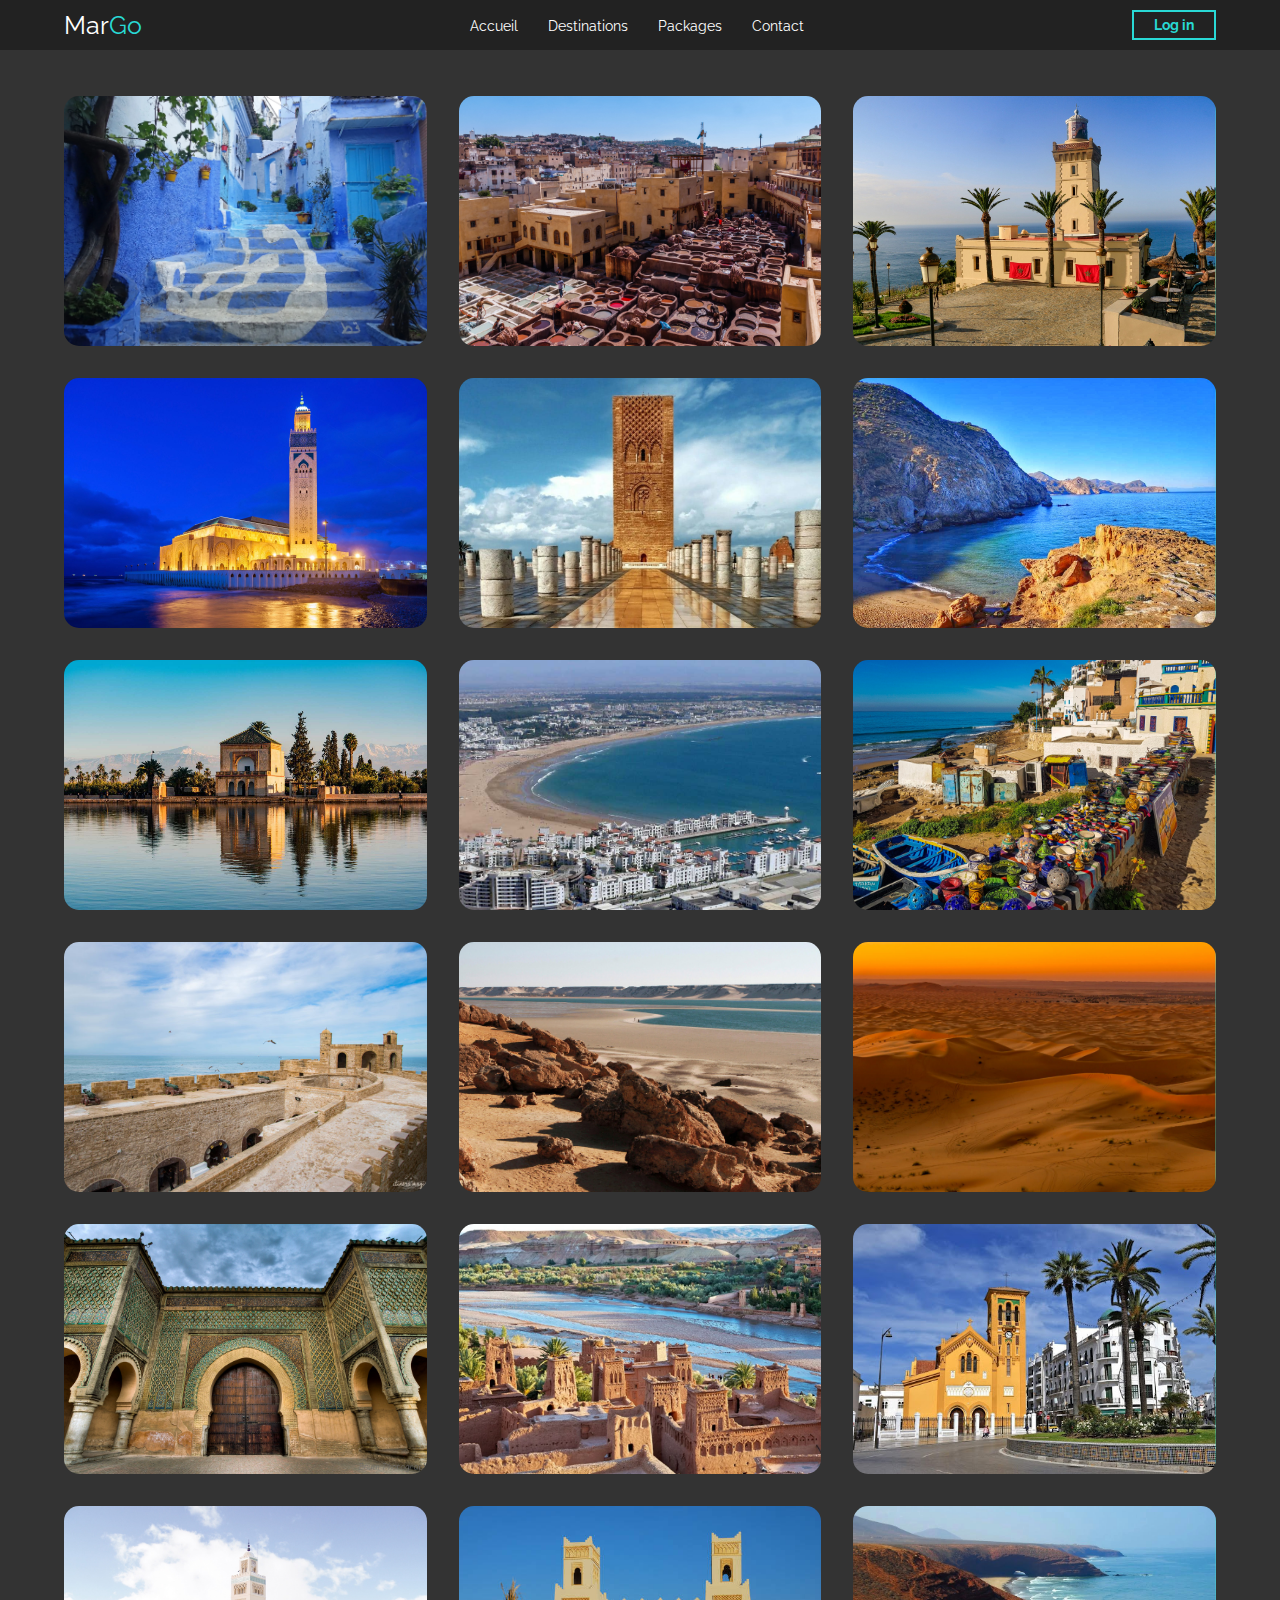
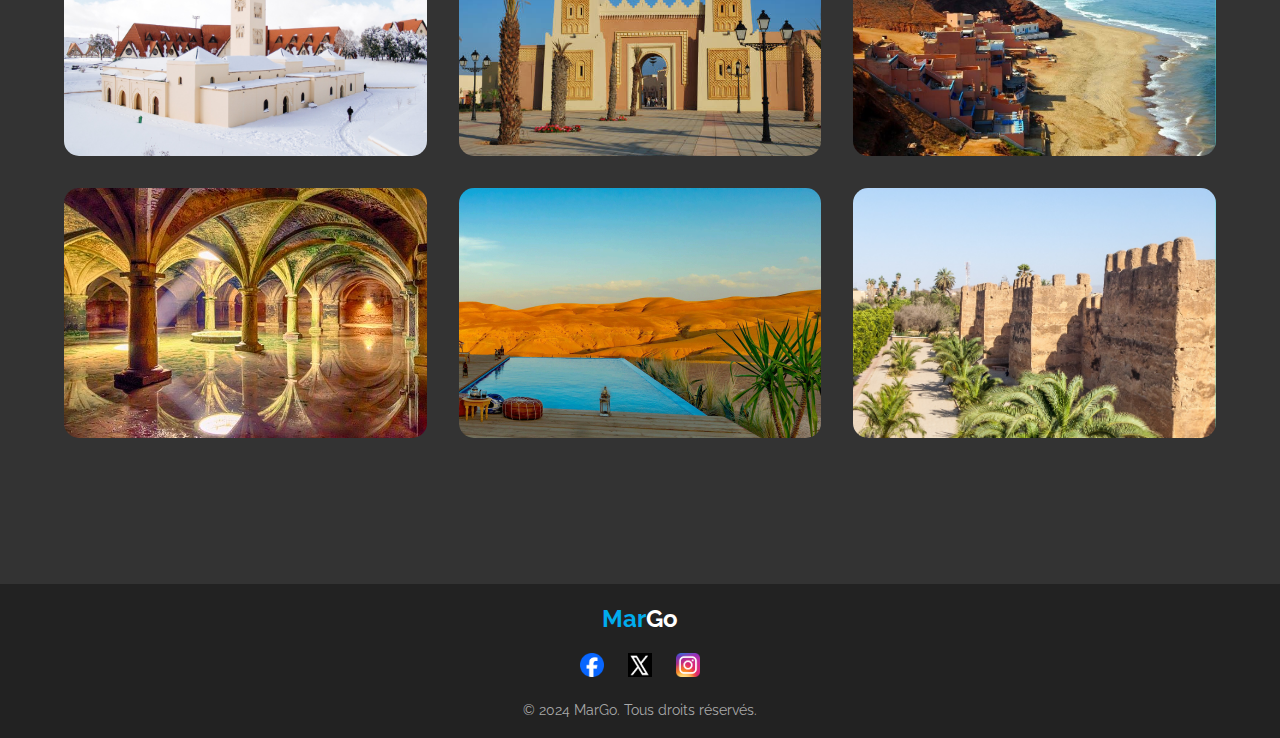
<file: HTML/Destinations.html>
<!DOCTYPE html>
<html lang="en">
<head>
    <meta charset="UTF-8">
    <meta name="viewport" content="width=device-width, initial-scale=1.0">
    <title>Destinations</title>

    <!-- CSS  -->
    <link rel="stylesheet" href="../CSS/style.css">
    <link rel="stylesheet" href="../CSS/Destinations.css">
</head>
<body>
    <header>
        <div class="logo">
            <a href="../index.html"> <span>Mar</span>Go</a>
        </div>
        <ul class="menu">
            <li><a href="../index.html">Accueil</a></li>
            <li><a href="#">Destinations</a></li>
            <li><a href="Packages.html">Packages</a></li>
            <li><a href="Contact.html">Contact</a></li>
        </ul>
        <a href="Login.html" class="btn-login">Log in</a>
    </header>
    <section id="Destinations">
        <div class="content">
         <div class="box">
         <img src="../Images/chefchaouen.webp" alt="" >
         <div class="content">
             <div>
                  <h4>Chefchaouen</h4>
                  <p>Chefchaouen, perchée à flanc de montagne, charme les voyageurs avec ses maisons aux façades bleues et blanches,
                  donnant l'impression de se promener dans un rêve baigné d'azur</p>
             </div>
         </div>
        </div>
        <div class="box">
         <img src="../Images/fez.jpg" alt="" >
         <div class="content">
             <div>
                  <h4>Fès</h4>
                  <p>L’une des plus anciennes villes impériales du Maroc, fondée au VIIIe siècle,
                     est  offrant un voyage captivant à travers le temps</p>
             </div>
         </div>
        </div>
        <div class="box">
         <img src="../Images/Tangier2.jpg" alt="" >
         <div class="content">
             <div>
                  <h4>Tanger</h4>
                  <p>Ville dynamique où passé et présent se mêlent harmonieusement,
                   ses trésors d'architecture hispano-mauresque et artisanat avec festivals animés et créations modernes</p>
             </div>
         </div>
        </div>
        <div class="box">
         <img src="../Images/casablanca jpg.jpg" alt="" >
         <div class="content">
             <div>
                  <h4>Casablanca</h4>
                  <p>Capitale économique du Maroc, séduit par son mélange de modernité et historique,
                 avec des sites emblématiques tels que la mosquée Hassan II et la corniche atlantique</p>
             </div>
         </div>
        </div>
        <div class="box">
         <img src="../Images/Rabat.jpg" alt="" >
         <div class="content">
             <div>
                  <h4>Rabat</h4>
                  <p>Capitale du Maroc, charme avec ses sites historiques comme la tour Hassan et le mausolée Mohammed V,
                      tout en offrant des plages pittoresques et des jardins luxuriants</p>
             </div>
         </div>
        </div>
        <div class="box">
         <img src="../Images/Hoceima.jpg" alt="" >
         <div class="content">
             <div>
                  <h4>Hoceima</h4>
                  <p>Sur la côte méditerranéenne du Maroc, est réputée pour ses plages immaculées
                    ,eaux cristallines et paysages montagneux</p>
             </div>
         </div>
        </div>
        <div class="box">
         <img src="../Images/Marrakech.jpg" alt="" >
         <div class="content">
             <div>
                  <h4>Marrakech</h4>
                  <p>Surnommée la Ville Rouge, est une destination touristique prisée pour ses souks animés
                    , ses riads traditionnels, et ses monuments emblématiques</p>
             </div>
         </div>
        </div>
        <div class="box">
         <img src="../Images/Aga.jpeg" alt="" >
         <div class="content">
             <div>
                  <h4>Agadir</h4>
                  <p>Célèbre pour ses plages ensoleillées, cette destination marocaine offre une ambiance détendue,
                     des marchés animés et des complexes hôteliers modernes</p>
             </div>
         </div>
        </div>
        <div class="box">
         <img src="../Images/Taghazout.jpg" alt="" >
         <div class="content">
             <div>
                  <h4>Taghazout</h4>
                  <p>Un village de pêcheurs marocain devenu paradis des surfeurs, séduit par ses plages immaculées,
                  ses spots de surf renommés, et son ambiance décontractée</p>
             </div>
         </div>
        </div>
        <div class="box">
         <img src="../Images/Essaouira.jpg" alt="" >
         <div class="content">
             <div>
                  <h4>Essaouira</h4>
                  <p>Une charmante ville côtière du Maroc, est célèbre pour sa médina fortifiée, son port animé,
                 et ses plages venteuses idéales pour le kitesurf</p>
             </div>
         </div>
        </div>
        <div class="box">
         <img src="../Images/Dakhla.jpg" alt="" >
         <div class="content">
             <div>
                  <h4>Dakhla</h4>
                  <p>Située entre l'océan Atlantique et le désert du Sahara, est réputée pour ses lagunes paradisiaques,
                     ses spots de kitesurf de renommée mondiale, et ses paysages naturels époustouflants.</p>
             </div>
         </div>
        </div>
        <div class="box">
         <img src="../Images/Merzouga.jpg" alt="" >
         <div class="content">
             <div>
                  <h4>Merzouga</h4>
                  <p>Aux portes du désert du Sahara, est célèbre pour ses vastes dunes de sable doré
                 , offrant des expériences de randonnées à dos de chameau et des nuits étoilées en campement berbère</p>
             </div>
         </div>
        </div>
        <div class="box">
         <img src="../Images/Meknes.jpg" alt="" >
         <div class="content">
             <div>
                  <h4>Meknès</h4>
                  <p>Une des villes impériales du Maroc, est connue pour ses monuments historiques majestueux
                     , ses remparts, et ses vastes portes, notamment Bab Mansour</p>
             </div>
         </div>
        </div>
        <div class="box">
         <img src="../Images/Ourzazate.jpg" alt="" >
         <div class="content">
             <div>
                  <h4>Ouarzazate</h4>
                  <p>Surnommée la Porte du désert, est célèbre pour ses kasbahs historiques
                 , ses studios de cinéma renommés et ses paysages désertiques époustouflants attirant cinéastes et aventuriers</p>
             </div>
         </div>
        </div>
        <div class="box">
         <img src="../Images/Tetouan.jpg" alt="" >
         <div class="content">
             <div>
                  <h4>Tetouan</h4>
                  <p>Située aux montagnes du Rif, elle est connue pour sa médina
                 , son architecture andalouse et ses plages méditerranéennes attrayantes</p>
             </div>
         </div>
        </div>
        <div class="box">
         <img src="../Images/Ifrane.jpg" alt="" >
         <div class="content">
             <div>
                  <h4>Ifrane</h4>
                  <p>Souvent appelée la Suisse marocaine, est réputée pour ses paysages alpins
                 , son architecture européenne, et ses hivers enneigés</p>
             </div>
         </div>
        </div>
        <div class="box">
         <img src="../Images/saidia.jpg" alt="" >
         <div class="content">
             <div>
                  <h4>Saidia</h4>
                  <p>Surnommée la Perle Bleue, est célèbre pour ses longues plages de sable fin
                    , ses eaux turquoise de la Méditerranée et ses nombreuses activités nautiques et estivales</p>
             </div>
         </div>
        </div>
        <div class="box">
         <img src="../Images/sidi ifni.jpg" alt="" >
         <div class="content">
             <div>
                  <h4>Sidi Ifni</h4>
                  <p>Un paisible village côtier marocain, charme par ses plages sauvages
                 , ses falaises escarpées et son architecture art déco, héritée de l'époque coloniale espagnole</p>
             </div>
         </div>
        </div>
        <div class="box">
            <img src="../Images/El jadida.jpg" alt="" >
            <div class="content">
                <div>
                     <h4>El jadida</h4>
                     <p>Une ville côtière du Maroc réputée pour ses plages pittoresques et son architecture portugaise distinctive.
                         Elle offre une atmosphère paisible avec une riche histoire et des sites culturels fascinants</p>
                </div>
            </div>
        </div>
        <div class="box">
            <img src="../Images/Desert d'agafay.jpg" alt="" >
            <div class="content">
                <div>
                     <h4> Desert d'Agafay</h4>
                     <p>Près de Marrakech, offre des paysages rocailleux saisissants et des expériences uniques comme le trekking et les nuits sous les étoiles.</p>
                </div>
            </div>
        </div>
        <div class="box">
            <img src="../Images/Taroudant.jpg" alt="" >
            <div class="content">
                <div>
                     <h4>Taroudant</h4>
                     <p>Une charmante ville marocaine entourée de remparts historiques,
                         célèbre pour ses marchés animés et son artisanat local</p>
                </div>
            </div>
        </div>
     </div>
     </section>

     <footer>
        <div class="footer-container">
            <div class="footer-logo">
                <a href="index.html"> <span>Mar</span>Go</a>
            </div>
            <div class="footer-social">
                <a href="#"><img src="../Images/Facebookpng.png" alt="Facebook"></a>
                <a href="#"><img src="../Images/Twitterlogo.png" alt="Twitter"></a>
                <a href="#"><img src="../Images/Instagrampng.png" alt="Instagram"></a>
            </div>
            <p class="footer-text">&copy; 2024 MarGo. Tous droits réservés.</p>
        </div>
    </footer>
</body>
</html>
</file>
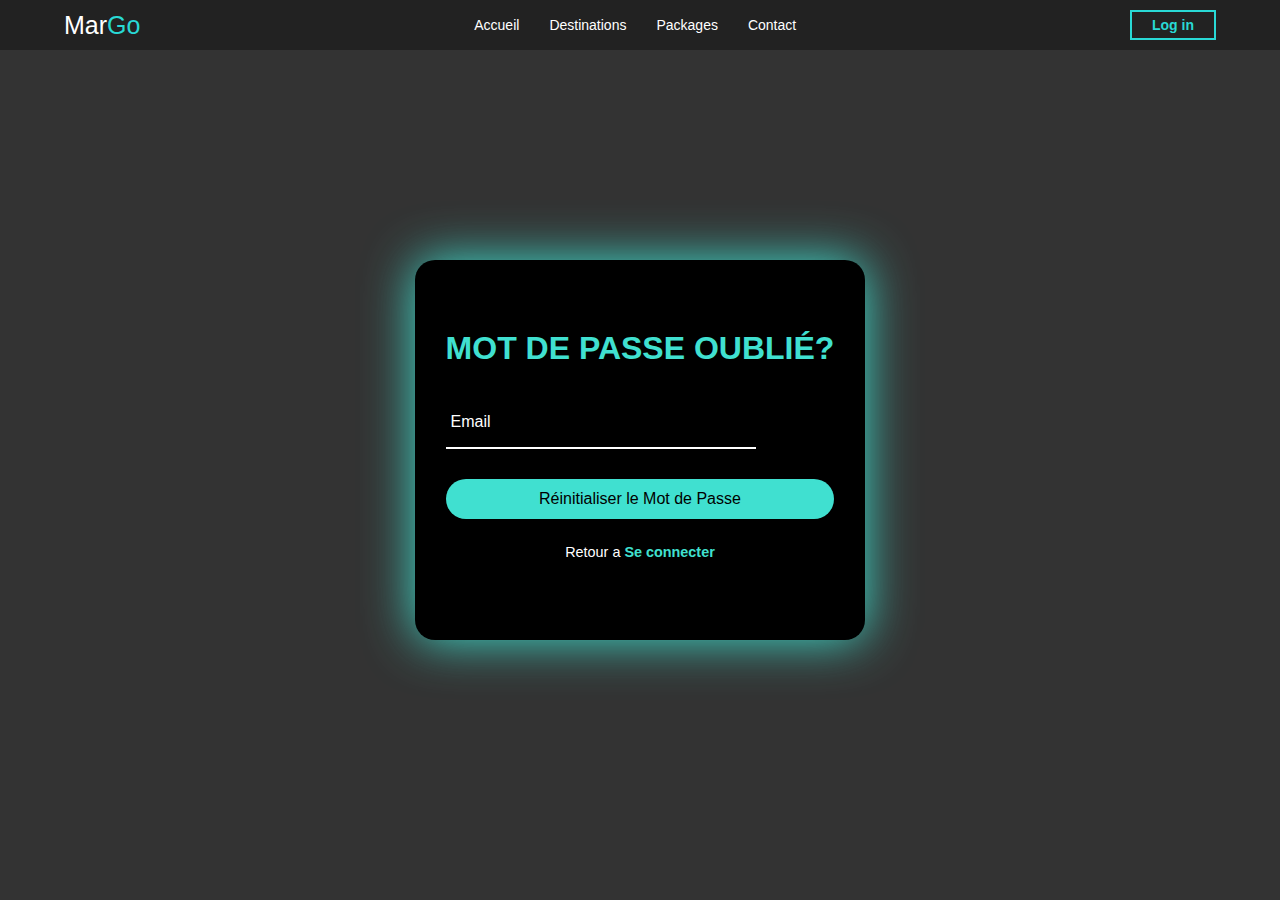
<file: HTML/ForgotPassword.html>
<!DOCTYPE html>
<html lang="en">
<head>
    <meta charset="UTF-8">
    <meta name="viewport" content="width=device-width, initial-scale=1.0">
    <title>Forgot Password</title>

    <!-- CSS  -->
    <link rel="stylesheet" href="../CSS/style.css">
    <link rel="stylesheet" href="../CSS/ForgotPassword.css">
</head>
<body>
    <header>
        <div class="logo">
            <a href="../index.html"> <span>Mar</span>Go</a>
        </div>
        <ul class="menu">
            <li><a href="../index.html">Accueil</a></li>
            <li><a href="Destinations.html">Destinations</a></li>
            <li><a href="Packages.html">Packages</a></li>
            <li><a href="Contact.html">Contact</a></li>
        </ul>
        <a href="Login.html" class="btn-login">Log in</a>
    </header>
    <section>
        <div class="login-box">
            <form action="#">
                <h2>MOT DE PASSE OUBLIÉ?</h2>
                <div class="input-box">
                    <span class="icon"></span>
                    <input type="email" name="email" required>
                    <label>Email</label>
                </div>
                <button type="submit">Réinitialiser le Mot de Passe</button>
                <div class="register-link">
                    <p> Retour a <a href="Login.html"> Se connecter </a></p>
                </div>
            </form>
        </div>
    </section>
</body>
</html>
</file>
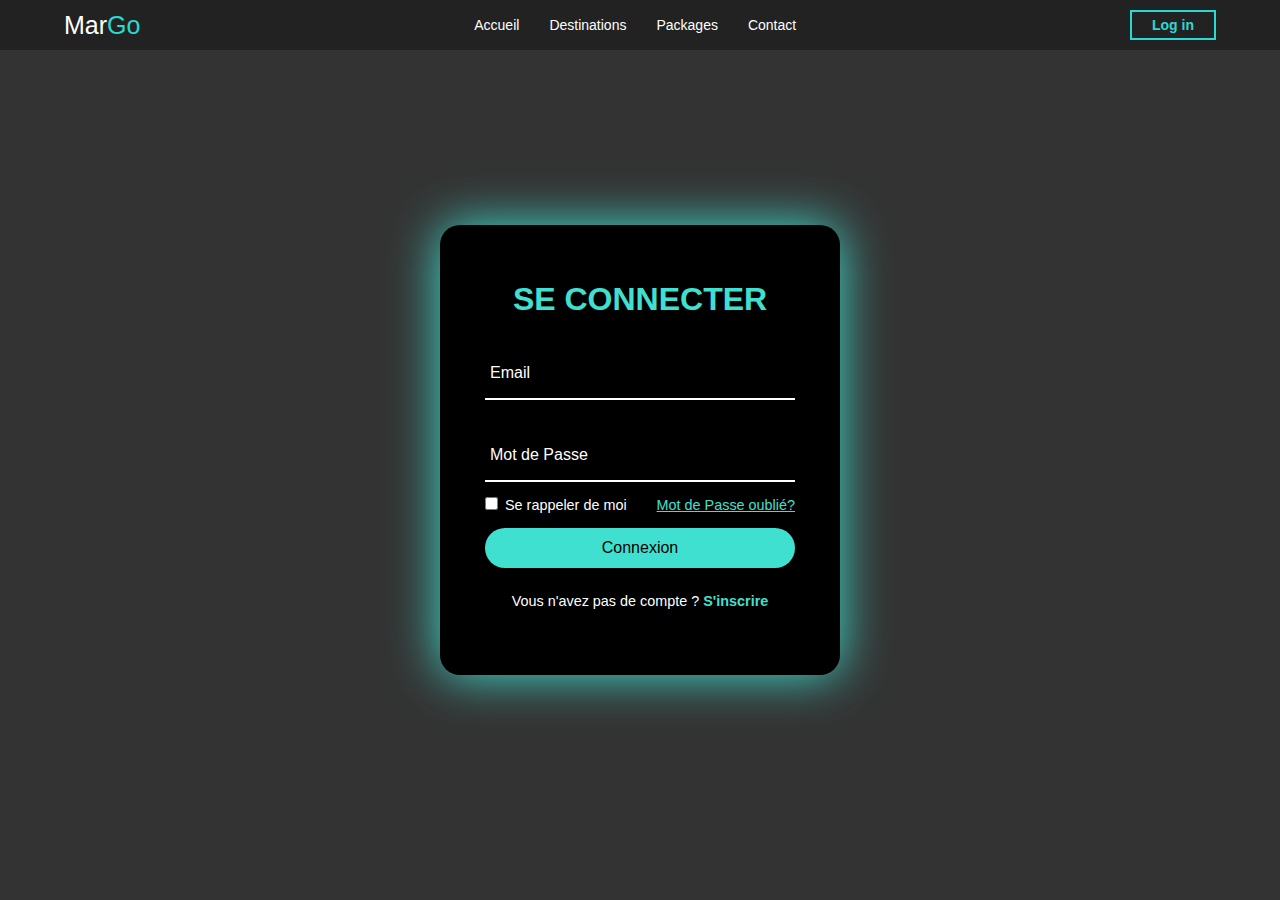
<file: HTML/Login.html>
<!DOCTYPE html>
<html lang="en">
<head>
    <meta charset="UTF-8">
    <meta name="viewport" content="width=device-width, initial-scale=1.0">
    <title>Login</title>

    <!-- CSS  -->
    <link rel="stylesheet" href="../CSS/style.css">
    <link rel="stylesheet" href="../CSS/Login.css">
</head>
<body>
    <header>
        <div class="logo">
            <a href="../index.html"> <span>Mar</span>Go</a>
        </div>
        <ul class="menu">
            <li><a href="../index.html">Accueil</a></li>
            <li><a href="Destinations.html">Destinations</a></li>
            <li><a href="Packages.html">Packages</a></li>
            <li><a href="Contact.html">Contact</a></li>
        </ul>
        <a href="#" class="btn-login">Log in</a>
    </header>
    <section>
        <div class="login-box">
            <form action="#">
                <h2>SE CONNECTER</h2>
                <div class="input-box">
                    <span class="icon"></span>
                    <input type="email" name="email" required>
                    <label>Email</label>
                </div>
                <div class="input-box">
                    <span class="icon"></span>
                    <input type="password" name="password" required>
                    <label>Mot de Passe</label>
                </div>
                <div class="remember-forgot">
                    <label>
                        <input type="checkbox" name="remember">
                       Se rappeler de moi
                    </label>
                    <a href="ForgotPassword.html">Mot de Passe oublié?</a>
                </div>
                <button type="submit">Connexion</button>
                <div class="register-link">
                    <p> Vous n'avez pas de compte ? <a href="SignUp.html">S'inscrire</a></p>
                </div>
            </form>
        </div>
    </section>
</body>
</html>
</file>
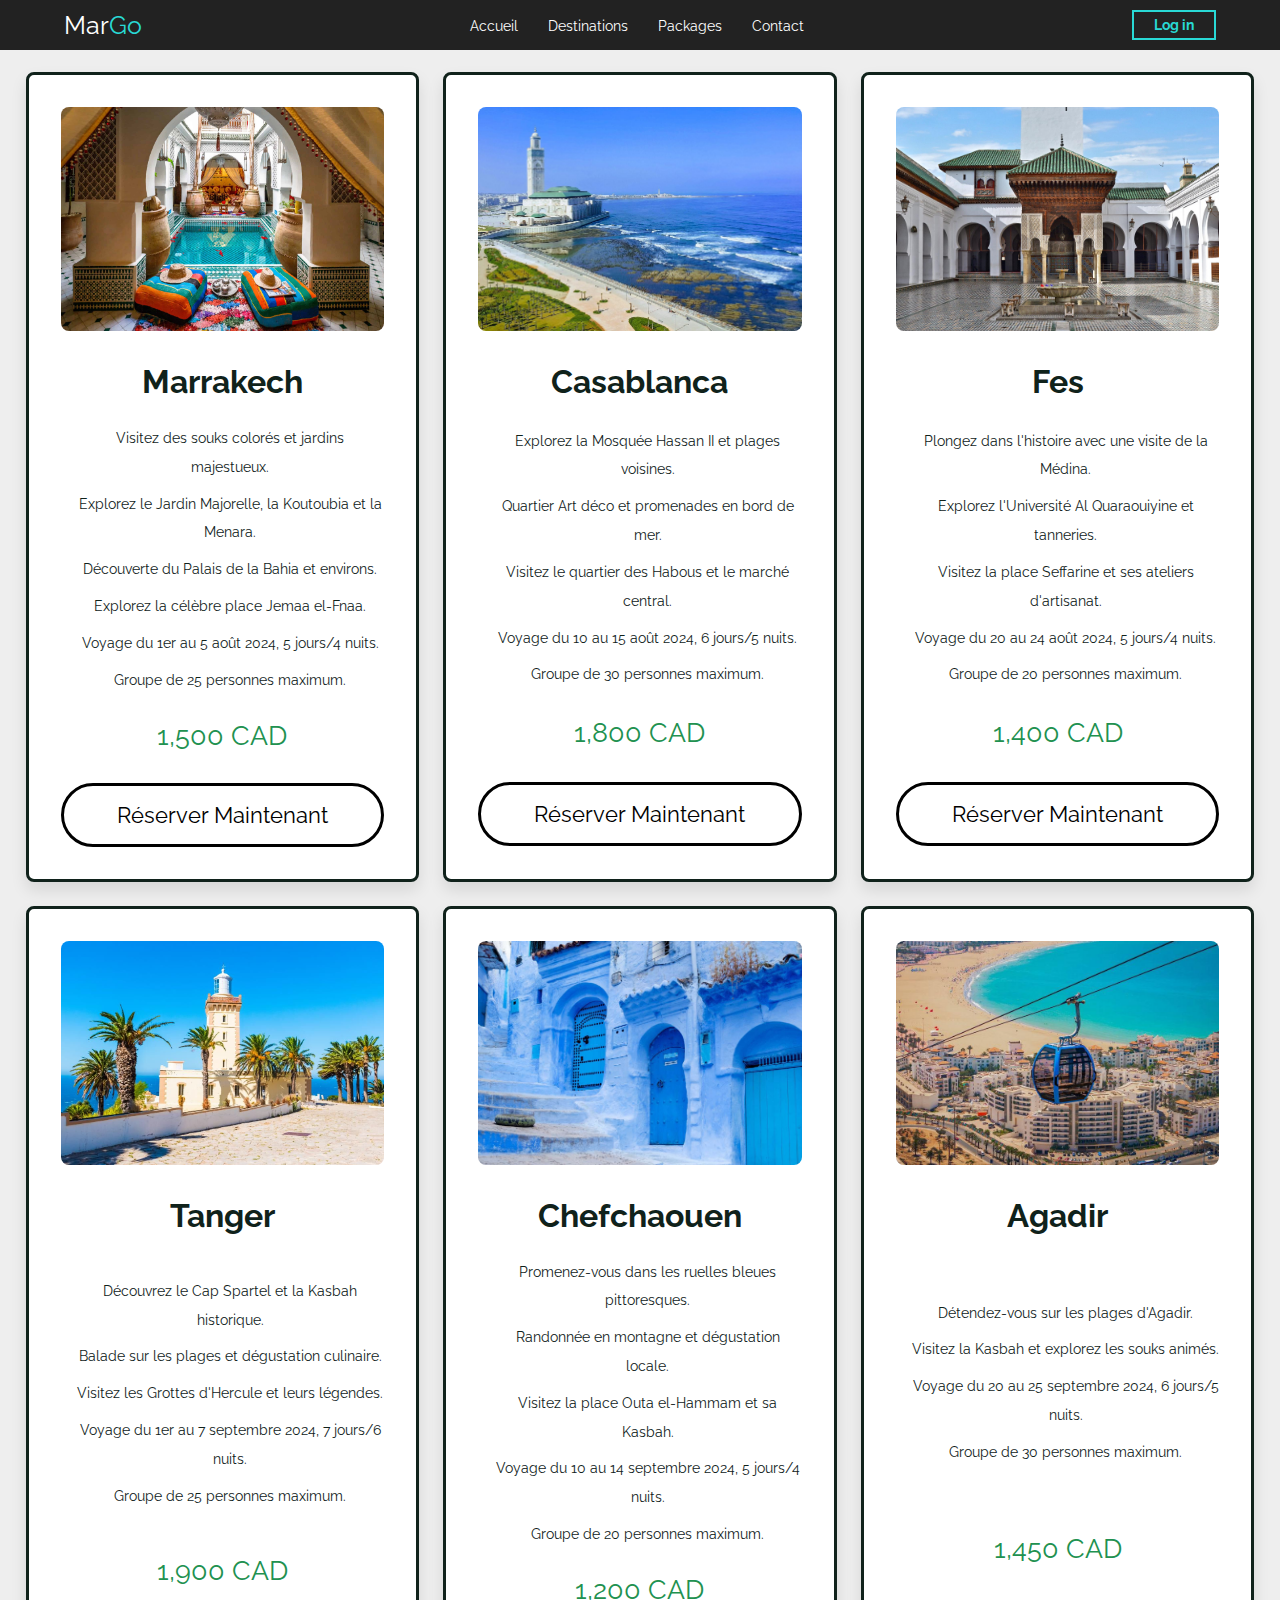
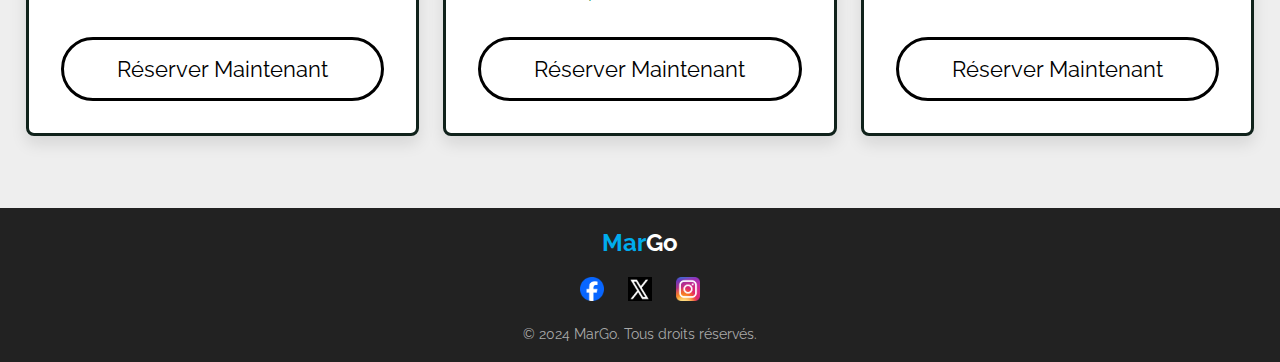
<file: HTML/Packages.html>
<!DOCTYPE html>
<html lang="en">
<head>
    <meta charset="UTF-8">
    <meta name="viewport" content="width=device-width, initial-scale=1.0">
    <title>Packages</title>

    <!-- CSS  -->
    <link rel="stylesheet" href="../CSS/style.css">
    <link rel="stylesheet" href="../CSS/packages.css">
</head>
<body>
    <header>
        <div class="logo">
            <a href="../index.html"> <span>Mar</span>Go</a>
        </div>
        <ul class="menu">
            <li><a href="../index.html">Accueil</a></li>
            <li><a href="Destinations.html">Destinations</a></li>
            <li><a href="#">Packages</a></li>
            <li><a href="Contact.html">Contact</a></li>
        </ul>
        <a href="Login.html" class="btn-login">Log in</a>
    </header>


    <section class="packages" id="packages">
        <div class="box-container">
            <div class="box">
                <div class="image">
                    <img src="../Images/Marr.jpg" alt="">
                </div>
                <div class="content">
                    <h3>Marrakech</h3>
                    <p>
                        <span class="description-item">Visitez des souks colorés et jardins majestueux.</span>
                        <span class="description-item">Explorez le Jardin Majorelle, la Koutoubia et la Menara.</span>
                        <span class="description-item">Découverte du Palais de la Bahia et environs.</span>
                        <span class="description-item">Explorez la célèbre place Jemaa el-Fnaa.</span>
                        <span class="description-item">Voyage du 1er au 5 août 2024, 5 jours/4 nuits.</span>
                        <span class="description-item">Groupe de 25 personnes maximum.</span>
                    </p>
                    <div class="price">1,500 CAD</div>
                    <a href="Paiement.html" class="btn">Réserver Maintenant</a>
                </div>
            </div>

            <div class="box">
                <div class="image">
                    <img src="../Images/Casablanca.jpg" alt="">
                </div>
                <div class="content">
                    <h3>Casablanca</h3>
                    <p>
                        <span class="description-item">Explorez la Mosquée Hassan II et plages voisines.</span>
                        <span class="description-item">Quartier Art déco et promenades en bord de mer.</span>
                        <span class="description-item">Visitez le quartier des Habous et le marché central.</span>
                        <span class="description-item">Voyage du 10 au 15 août 2024, 6 jours/5 nuits.</span>
                        <span class="description-item">Groupe de 30 personnes maximum.</span>
                    </p>
                    <div class="price">1,800 CAD</div>
                    <a href="Paiement.html" class="btn">Réserver Maintenant</a>
                </div>
            </div>

            <div class="box">
                <div class="image">
                    <img src="../Images/Fes.jpg" alt="">
                </div>
                <div class="content">
                    <h3>Fes</h3>
                    <p>
                        <span class="description-item">Plongez dans l'histoire avec une visite de la Médina.</span>
                        <span class="description-item">Explorez l'Université Al Quaraouiyine et tanneries.</span>
                        <span class="description-item">Visitez la place Seffarine et ses ateliers d'artisanat.</span>
                        <span class="description-item">Voyage du 20 au 24 août 2024, 5 jours/4 nuits.</span>
                        <span class="description-item">Groupe de 20 personnes maximum.</span>
                    </p>
                    <div class="price">1,400 CAD</div>
                    <a href="Paiement.html" class="btn">Réserver Maintenant</a>
                </div>
            </div>

            <div class="box">
                <div class="image">
                    <img src="../Images/Tanger.jpg" alt="">
                </div>
                <div class="content">
                    <h3>Tanger</h3>
                    <p>
                        <span class="description-item">Découvrez le Cap Spartel et la Kasbah historique.</span>
                        <span class="description-item">Balade sur les plages et dégustation culinaire.</span>
                        <span class="description-item">Visitez les Grottes d'Hercule et leurs légendes.</span>
                        <span class="description-item">Voyage du 1er au 7 septembre 2024, 7 jours/6 nuits.</span>
                        <span class="description-item">Groupe de 25 personnes maximum.</span>
                    </p>
                    <div class="price">1,900 CAD</div>
                    <a href="Paiement.html" class="btn">Réserver Maintenant</a>
                </div>
            </div>

            <div class="box">
                <div class="image">
                    <img src="../Images/Chefchaouen.jpg" alt="">
                </div>
                <div class="content">
                    <h3>Chefchaouen</h3>
                    <p>
                        <span class="description-item">Promenez-vous dans les ruelles bleues pittoresques.</span>
                        <span class="description-item">Randonnée en montagne et dégustation locale.</span>
                        <span class="description-item">Visitez la place Outa el-Hammam et sa Kasbah.</span>
                        <span class="description-item">Voyage du 10 au 14 septembre 2024, 5 jours/4 nuits.</span>
                        <span class="description-item">Groupe de 20 personnes maximum.</span>
                    </p>
                    <div class="price">1,200 CAD</div>
                    <a href="Paiement.html" class="btn">Réserver Maintenant</a>
                </div>
            </div>

            <div class="box">
                <div class="image">
                    <img src="../Images/Agadir.jpg" alt="">
                </div>
                <div class="content">
                    <h3>Agadir</h3>
                    <p>
                        <span class="description-item">Détendez-vous sur les plages d'Agadir.</span>
                        <span class="description-item">Visitez la Kasbah et explorez les souks animés.</span>
                        <span class="description-item">Voyage du 20 au 25 septembre 2024, 6 jours/5 nuits.</span>
                        <span class="description-item">Groupe de 30 personnes maximum.</span>
                    </p>
                    <div class="price">1,450 CAD</div>
                    <a href="Paiement.html" class="btn">Réserver Maintenant</a>
                </div>
            </div>
        </div>
    </section>

    <footer>
        <div class="footer-container">
            <div class="footer-logo">
                <a href="index.html"> <span>Mar</span>Go</a>
            </div>
            <div class="footer-social">
                <a href="#"><img src="../Images/Facebookpng.png" alt="Facebook"></a>
                <a href="#"><img src="../Images/Twitterlogo.png" alt="Twitter"></a>
                <a href="#"><img src="../Images/Instagrampng.png" alt="Instagram"></a>
            </div>
            <p class="footer-text">&copy; 2024 MarGo. Tous droits réservés.</p>
        </div>
    </footer>
</body>
</html>
</file>
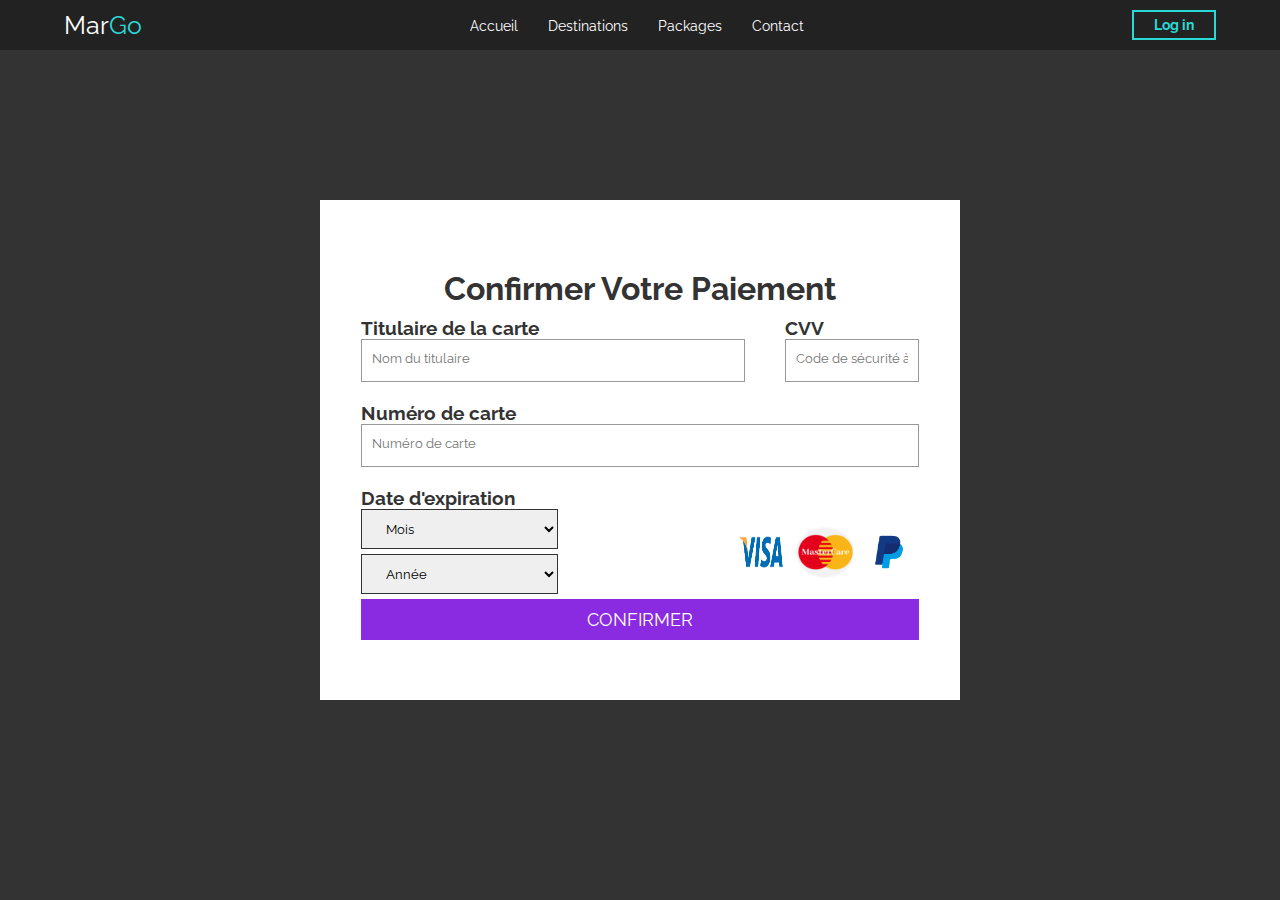
<file: HTML/Paiement.html>
<!DOCTYPE html>
<html lang="en">
<head>
    <meta charset="UTF-8">
    <meta name="viewport" content="width=device-width, initial-scale=1.0">
    <title>Paiement</title>
    <!-- CSS  -->
    <link rel="stylesheet" href="../CSS/style.css">
    <link rel="stylesheet" href="../CSS/paiement.css">
</head>
<body>
    <header>
        <div class="logo">
            <a href="../index.html"> <span>Mar</span>Go</a>
        </div>
        <ul class="menu">
            <li><a href="../index.html">Accueil</a></li>
            <li><a href="Destinations.html">Destinations</a></li>
            <li><a href="Packages.html">Packages</a></li>
            <li><a href="Contact.html">Contact</a></li>
        </ul>
        <a href="Login.html" class="btn-login">Log in</a>
    </header>

    <div class="container">
        <form id="paymentForm">
            <h1>Confirmer Votre Paiement</h1>
            <div class="first-row">
                <div class="owner">
                    <h3>Titulaire de la carte</h3>
                    <div class="input-field">
                        <input type="text" name="cardOwner" placeholder="Nom du titulaire">
                        <div id="cardOwnerError" class="error-message"></div>
                    </div>
                </div>
                <div class="cvv">
                    <h3>CVV</h3>
                    <div class="input-field">
                        <input type="password" name="cvv" placeholder="Code de sécurité à 3 chiffres">
                        <div id="cvvError" class="error-message"></div>
                    </div>
                </div>
            </div>
            <div class="second-row">
                <div class="card-number">
                    <h3>Numéro de carte</h3>
                    <div class="input-field">
                        <input type="text" name="cardNumber" placeholder="Numéro de carte">
                        <div id="cardNumberError" class="error-message"></div>
                    </div>
                </div>
            </div>
            <div class="third-row">
                <h3>Date d'expiration</h3>
                <div class="selection">
                    <div class="date">
                        <select name="months">
                            <option value="">Mois</option>
                            <option value="Jan">Jan</option>
                            <option value="Feb">Feb</option>
                            <option value="Mar">Mar</option>
                            <option value="Apr">Apr</option>
                            <option value="May">May</option>
                            <option value="Jun">Jun</option>
                            <option value="Jul">Jul</option>
                            <option value="Aug">Aug</option>
                            <option value="Sep">Sep</option>
                            <option value="Oct">Oct</option>
                            <option value="Nov">Nov</option>
                            <option value="Dec">Dec</option>
                        </select>
                        <select name="years">
                            <option value="">Année</option>
                            <option value="2032">2032</option>
                            <option value="2031">2031</option>
                            <option value="2030">2030</option>
                            <option value="2029">2029</option>
                            <option value="2028">2028</option>
                            <option value="2027">2027</option>
                            <option value="2026">2026</option>
                            <option value="2025">2025</option>
                            <option value="2024">2024</option>
                        </select>
                        <div id="expirationDateError" class="error-message"></div>
                    </div>
                    <div class="cards">
                        <img src="../Images/visa.png" alt="">
                        <img src="../Images/mastercard.png" alt="">
                        <img src="../Images/paypal.png" alt="">
                    </div>
                </div>
            </div>
            <div id="successMessage" class="success-message" style="display: none;">Paiement validé avec succès!</div>
            <button type="submit">Confirmer</button>
        </form>
    </div>

    <!-- JS  -->
    <script src="../JS/paiement.js"></script>
</body>
</html>
</file>
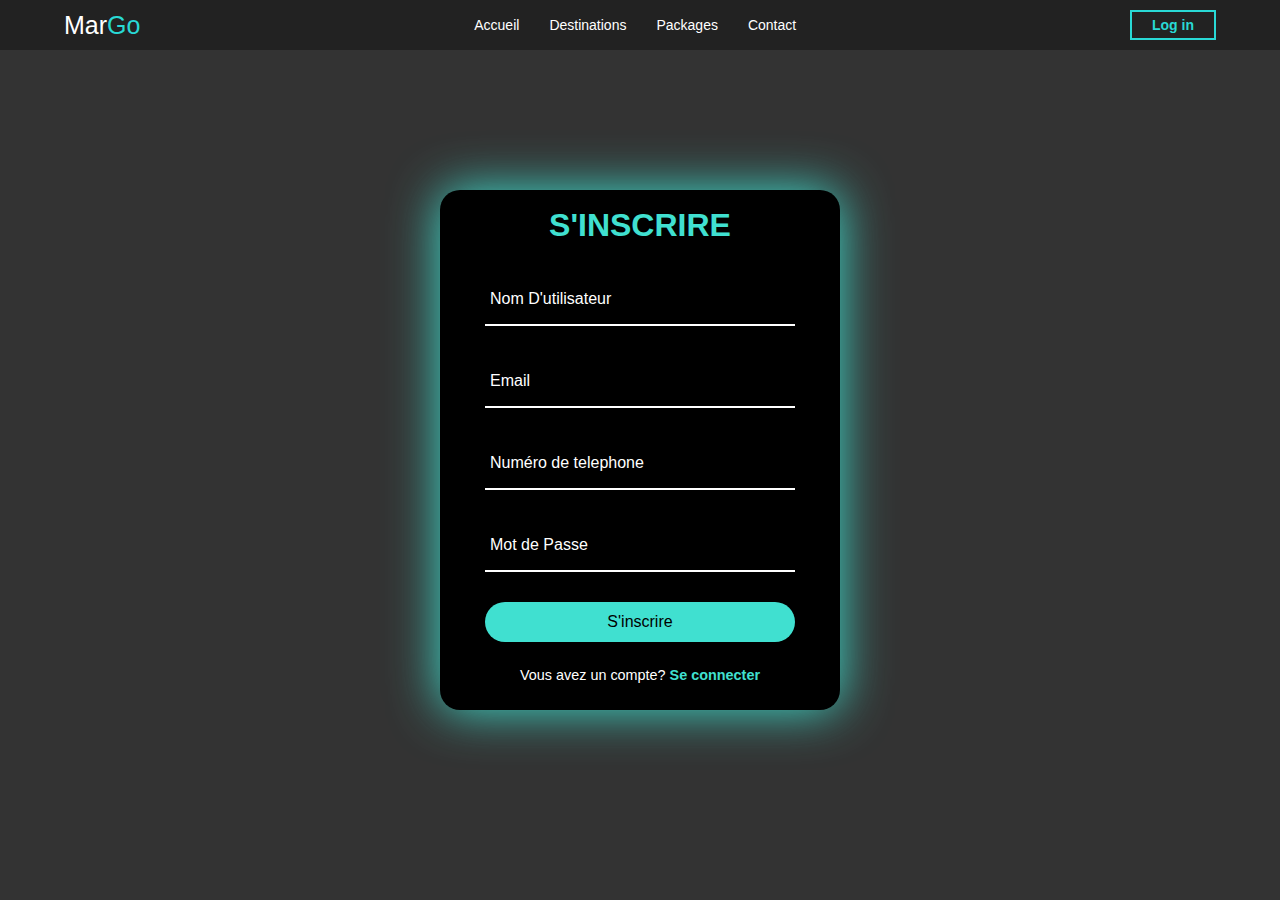
<file: HTML/SignUp.html>
<!DOCTYPE html>
<html lang="en">
<head>
    <meta charset="UTF-8">
    <meta name="viewport" content="width=device-width, initial-scale=1.0">
    <title>SignUp</title>

    <!-- CSS  -->
    <link rel="stylesheet" href="../CSS/style.css">
    <link rel="stylesheet" href="../CSS/SignUp.css">
</head>
<body>
    <header>
        <div class="logo">
            <a href="../index.html"> <span>Mar</span>Go</a>
        </div>
        <ul class="menu">
            <li><a href="../index.html">Accueil</a></li>
            <li><a href="Destinations.html">Destinations</a></li>
            <li><a href="Packages.html">Packages</a></li>
            <li><a href="Contact.html">Contact</a></li>
        </ul>
        <a href="Login.html" class="btn-login">Log in</a>
    </header>
    <section>
        <div class="login-box">
            <form action="#">
                <h2>S'INSCRIRE</h2>
                <div class="input-box">
                    <span class="icon"></span>
                    <input type="text" name="username" required>
                    <label>Nom D'utilisateur</label>
                </div>
                <div class="input-box">
                    <span class="icon"></span>
                    <input type="email" name="email" required>
                    <label>Email</label>
                </div>
                <div class="input-box">
                    <span class="icon"></span>
                    <input type="tel" name="phone" required>
                    <label>Numéro de telephone</label>
                </div>
                <div class="input-box">
                    <span class="icon"></span>
                    <input type="password" name="password" required>
                    <label>Mot de Passe</label>
                </div>
                <button type="submit"> S'inscrire </button>
                <div class="register-link">
                    <p> Vous avez un compte? <a href="Login.html">Se connecter</a></p>
                </div>
            </form>
        </div>
    </section>
</body>
</html>
</file>
<file: CSS/style.css>
@import url('https://fonts.googleapis.com/css2?family=Raleway:wght@100;200;400;500&display=swap');
*{
    margin: 0;
    padding: 0;
    box-sizing: border-box;
    font-family: 'Raleway', sans-serif;
}
a {
    text-decoration: 0;
}
body {
    font-family: 'Lora', serif;
    color: #fff;
    margin: 0;
    padding: 0;
    background-color: #333;
}

header {
    background-color: #222;
    position: fixed;
    top: 0;
    left: 0;
    right: 0;
    z-index: 1000;
    display: flex;
    align-items: center;
    justify-content: space-between;
    height: 50px;
    padding: 0 5%;
}
header  .logo a {
    font-size: 25px;
    color: #29d9d5;
}
header  .logo a span {
    color: #fff;
}
.menu {
    display: flex;
    align-items: center;
}
.menu li  {
    margin: 0 15px;
    list-style-type: none;
}
.menu li a {
    color: #fff;
    font-size: 14px;
}
.btn-login {
    color: #29d9d5;
    font-size: 14px;
    border: 2px solid #29d9d5;
    padding: 5px 20px;
    transition: 0.5s;
    font-weight: bolder;
}
.btn-login:hover {
    background-color: #29d9d5;
    color: #fff;
}


/************* Accueil *************/
.hero-section {
    position: relative;
    height: 100vh;
    background: #000;
    color: #fff;
    display: flex;
    flex-direction: column;
    justify-content: center;
    align-items: center;
    text-align: center;
}

.video-container video{
    position: absolute;
    top: 0;
    left: 0;
    height: 100%;
    width: 100%;
    object-fit: cover;
    z-index: 1;
}
.controls{
    padding: .5rem;
    border-radius: 5rem;
    background: rgba(0, 0, 0, 0.7);
    z-index: 2;
    display: flex;
    justify-content: center;
    align-items: center;
    position: absolute;
    bottom: 20px;
    left: 50%;
    transform: translateX(-50%);
}

.controls .vid-btn{
    height: 1.5rem;
    width: 1.5rem;
    display: inline-block;
    border-radius: 50%;
    background: #fff;
    cursor: pointer;
    margin: 0 0.5rem;
    border: 3px solid #000;
}

.controls .vid-btn.active{
    background: orange;
}

.hero-content {
    position: relative;
    z-index: 3;
    display: flex;
    flex-direction: column;
    align-items: center;
}

.hero-content h2 {
    font-size: 3rem;
    margin-bottom: 1rem;
}

.hero-content p {
    font-size: 1.25rem;
    margin-bottom: 1.5rem;
}

.hero-content .btn {
    background-color: #800000;
    color: #fff;
    padding: 0.75rem 1.5rem;
    text-decoration: none;
    font-weight: 600;
    border-radius: 5px;
    transition: background-color 0.3s;
    margin-bottom: 1rem;
}

.hero-content .btn:hover {
    background-color: #ffd700;
    color: #800000;
}
.footer-container {
    background-color: #222;
    color: #fff;
    padding: 20px 0;
    text-align: center;
}

.footer-logo a {
    font-size: 1.5em;
    font-weight: bold;
    color: #fff;
    text-decoration: none;
}

.footer-logo span {
    color: #00aced;
}

.footer-menu {
    list-style: none;
    padding: 0;
    margin: 20px 0;
    display: flex;
    justify-content: center;
    gap: 20px;
}

.footer-menu li {
    display: inline;
}

.footer-menu a {
    color: #fff;
    text-decoration: none;
    font-size: 1em;
}

.footer-social {
    margin: 20px 0;
}

.footer-social a {
    margin: 0 10px;
    display: inline-block;
}

.footer-social img {
    width: 24px;
    height: 24px;
}

.footer-text {
    margin-top: 20px;
    font-size: 0.9em;
    color: #aaa;
}
</file>
<file: CSS/Destinations.css>
#Destinations {
    padding: 6rem 5% ;
    margin-bottom: 50px;
}
#Destinations .content {
    display: grid;
    grid-template-columns: repeat(auto-fit, minmax(300px, 1fr));
    gap: 32px;
}
#Destinations .content .box {
    overflow: hidden;
    position: relative;
    height: 250px;
    transition: 0.5s;
    border-radius: 15px;
}
#Destinations .content .box img {
    height: 100%;
    width: 100%;
    object-fit: cover;
}
.box .content {
    position: absolute;
    top: 0;
    left: 0;
    height: 100%;
    width: 100%;
    background-color: #40e0d0;
    text-align: center;
    align-items: center;
    transform: translateX(100%);
    transition: 0.5s;
}
.box .content h4 {
     font-size: 20px;
     margin-bottom: 10px;
}
.box .content p {
    padding: 2px;
    font-size: 18px;
}
.box .content p:nth-child(3){
    margin-bottom: 50px;
}
.box:hover {
    box-shadow: 0 0 10px #40e0d0;
}
.box:hover .content{
    transform: translate(0);
}
</file>
<file: CSS/ForgotPassword.css>
*{
    margin: 0;
    padding: 0;
    box-sizing: border-box;
    font-family: 'Poppins' , sans-serif;
}

section{
    display: flex;
    justify-content: center;
    align-items: center;
    width: 100%;
    height: 100vh;
}

.login-box {
    position: relative;
    width: 450px;
    height:380px;
    background: #000000;
    box-shadow: 0 0 50px #40e0d0;
    border-radius: 20px;
    display: flex;
    justify-content: center;
    align-items: center;
}

h2{
    font-size: 2em;
    color: #40e0d0;
    text-align: center;
}
.input-box {
    position: relative;
     width: 310px;
     margin: 30px 0;
     border-bottom: 2px solid #fff;
}

.input-box label {
    position: absolute;
     top: 50%;
     left: 5px;
     transform: translateY(-50%);
     font-size: 1em;
     color: #fff;
     pointer-events: none;
     transition: .5s;
}

.input-box input:focus~label,
.input-box input:valid~label{
    top: -5px;
}


.input-box input {
    width: 100%;
    height: 50px;
    background: transparent;
    border: none;
    outline: none;
    font-size: 1em;
    color: #fff;
    padding: 0 35px 0 5px;

}
button{
    width: 100%;
    height: 40px;
    background: #40e0d0;
    border: none;
    outline: none;
    border-radius: 40px;
    cursor: pointer;
    font-size: 1em;
    color: #000000;
    font-weight: 500;
}

.register-link {
    font-size: .9em;
    color: #fff;
    text-align: center;
    margin: 25px 0 10px;
}

.register-link p a {
    color: #40e0d0;
    text-decoration: none;
    font-weight: 600;
}

.register-link p a:hover {
    text-decoration: underline;
}
</file>
<file: CSS/Login.css>
*{
    margin: 0;
    padding: 0;
    box-sizing: border-box;
    font-family: 'Poppins' , sans-serif;
}

section{
    display: flex;
    justify-content: center;
    align-items: center;
    width: 100%;
    height: 100vh;
}

.login-box {
    position: relative;
    width: 400px;
    height:450px;
    background: #000000;
    box-shadow: 0 0 50px #40e0d0;
    border-radius: 20px;
    display: flex;
    justify-content: center;
    align-items: center;
}

h2{
    font-size: 2em;
    color: #40e0d0;
    text-align: center;
}
.input-box {
    position: relative;
     width: 310px;
     margin: 30px 0;
     border-bottom: 2px solid #fff;
}

.input-box label {
    position: absolute;
     top: 50%;
     left: 5px;
     transform: translateY(-50%);
     font-size: 1em;
     color: #fff;
     pointer-events: none;
     transition: .5s;
}

.input-box input:focus~label,
.input-box input:valid~label{
    top: -5px;
}


.input-box input {
    width: 100%;
    height: 50px;
    background: transparent;
    border: none;
    outline: none;
    font-size: 1em;
    color: #fff;
    padding: 0 35px 0 5px;

}

.remember-forgot{
    margin: -15px 0 15px;
    font-size: .9em;
    color: #fff;
    display: flex;
    justify-content: space-between;
}
.remember-forgot label input {
    margin-right: 3px;
}
.remember-forgot a{
    color: #40e0d0;
    text-decoration: underline;
}
button{
    width: 100%;
    height: 40px;
    background: #40e0d0;
    border: none;
    outline: none;
    border-radius: 40px;
    cursor: pointer;
    font-size: 1em;
    color: #000000;
    font-weight: 500;
}

.register-link {
    font-size: .9em;
    color: #fff;
    text-align: center;
    margin: 25px 0 10px;
}

.register-link p a {
    color: #40e0d0;
    text-decoration: none;
    font-weight: 600;
}

.register-link p a:hover {
    text-decoration: underline;
}
</file>
<file: CSS/packages.css>
section {
    padding: 4.5rem 2%;
}

.btn {
    margin-top: 1rem;
    display: inline-block;
    border: 0.2rem solid black;
    color: black;
    cursor: pointer;
    background: none;
    font-size: 1.4rem;
    padding: 1rem 1.3rem;
    border-radius: 40px;
}

.btn:hover {
    background: black;
    color: white;
}

.packages {
    background: #eee;
}

.heading {
    text-align: center;
    margin-bottom: 2.5rem;
    font-size: 3rem;
    color: #10221b;
}

.packages .box-container {
    display: -ms-grid;
    display: grid;
    -ms-grid-columns: (minmax(32rem, 1fr)) [auto-fit];
    grid-template-columns: repeat(auto-fit, minmax(20rem, 1fr));
    gap: 1.5rem;
}

.packages .box-container .box {
    text-align: center;
    background: #fff;
    border: 0.2rem solid #10221b;
    -webkit-box-shadow: 0 0.5rem 1rem rgba(0, 0, 0, 0.1);
    box-shadow: 0 0.5rem 1rem rgba(0, 0, 0, 0.1);
    border-radius: 0.5rem;
    display: flex;
    flex-direction: column;
    justify-content: space-between;
}

.packages .box-container .box:hover {
    background: #10221b;
}

.packages .box-container .box:hover .content > * {
    color: #fff;
}

.packages .box-container .box:hover .btn {
    border-color: #fff;
}

.packages .box-container .box:hover .btn:hover {
    background: #fff;
    color: #10221b;
}

.packages .box-container .box .image {
    height: 16rem;
    overflow: hidden;
    padding: 2rem;
    padding-bottom: 0;
    border-radius: 0.5rem;
}

.packages .box-container .box .image img {
    height: 100%;
    width: 100%;
    -o-object-fit: cover;
    object-fit: cover;
    border-radius: 0.5rem;
}

.packages .box-container .box .content {
    padding: 2rem;
    flex-grow: 1;
    display: flex;
    flex-direction: column;
    justify-content: space-between;
}

.packages .box-container .box .content h3 {
    font-size: 2rem;
    color: #10221b;
}

.packages .box-container .box .content p {
    font-size: .9rem;
    color: #10221b;
    padding: 1rem 0;
    line-height: 2;
}

.description-item {
    display: block;
    margin: 0.5rem 0;
    padding-left: 1rem;
    position: relative;
}

.packages .box-container .box .content .price {
    font-size: 1.7rem;
    padding-bottom: 1rem;
    color: #219150;
}
</file>
<file: CSS/paiement.css>
body{
    width: 100%;
    height: 100vh;
    display: flex;
    justify-content: center;
    align-items: center;
    padding: 20rem;
}

.container{
    width: 750px;
    height: 500px;
    border: 1px solid;
    background-color: white;
    display: flex;
    flex-direction: column;
    padding: 40px;
    justify-content: space-around;
}

.container h1{
    text-align: center;
    color: #333;
    margin: 10px;
}

.first-row{
     display: flex;
}

.owner{
    width: 100%;
    margin-right: 40px;
}

.container h3{
    color: #333;
}

.input-field{
    border: 1px solid #999;
    margin-bottom: 20px;
}

.input-field input, .selection select {
    width: 100%;
    border: none;
    outline: none;
    padding: 10px;
    margin-bottom: 5px;
}

.selection{
    display: flex;
    justify-content: space-between;
    align-items: center;
}

.selection select{
    padding: 10px 20px;
    border: 1px solid #333;
}

.container a{
    background-color: blueviolet;
    color: white;
    text-align: center;
    text-transform: uppercase;
    text-decoration: none;
    padding: 10px;
    font-size: 18px;
    transition: 0.5s;
}

.container a:hover{
    background-color: dodgerblue;
}

.cards img{
    width: 60px;
    height: 60px;
}

form button {
    background-color: blueviolet;
    color: white;
    text-align: center;
    text-transform: uppercase;
    text-decoration: none;
    padding: 10px;
    font-size: 18px;
    transition: 0.5s;
    border: none;
    cursor: pointer;
    width: 100%;
}

form button:hover {
    background-color: dodgerblue;
}

.error-message {
    color: red;
    font-size: 14px;
}

.success-message {
    color: green;
    font-size: 16px;
    margin-top: 15px;
    text-align: center;
}
</file>
<file: CSS/SignUp.css>
*{
    margin: 0;
    padding: 0;
    box-sizing: border-box;
    font-family: 'Poppins' , sans-serif;
}

section{

    display: flex;
    justify-content: center;
    align-items: center;
    width: 100%;
    height: 100vh;
}

.login-box {
    position: relative;
    width: 400px;
    height:520px;
    background: #000000;
    box-shadow: 0 0 50px #40e0d0;
    border-radius: 20px;
    display: flex;
    justify-content: center;
    align-items: center;
}

h2{
    font-size: 2em;
    color: #40e0d0;
    text-align: center;
}
.input-box {
    position: relative;
     width: 310px;
     margin: 30px 0;
     border-bottom: 2px solid #fff;
}

.input-box label {
    position: absolute;
     top: 50%;
     left: 5px;
     transform: translateY(-50%);
     font-size: 1em;
     color: #fff;
     pointer-events: none;
     transition: .5s;
}

.input-box input:focus~label,
.input-box input:valid~label{
    top: -5px;
}


.input-box input {
    width: 100%;
    height: 50px;
    background: transparent;
    border: none;
    outline: none;
    font-size: 1em;
    color: #fff;
    padding: 0 35px 0 5px;

}
button{
    width: 100%;
    height: 40px;
    background: #40e0d0;
    border: none;
    outline: none;
    border-radius: 40px;
    cursor: pointer;
    font-size: 1em;
    color: #000000;
    font-weight: 500;
}

.register-link {
    font-size: .9em;
    color: #fff;
    text-align: center;
    margin: 25px 0 10px;
}

.register-link p a {
    color: #40e0d0;
    text-decoration: none;
    font-weight: 600;
}

.register-link p a:hover {
    text-decoration: underline;
}
</file>
